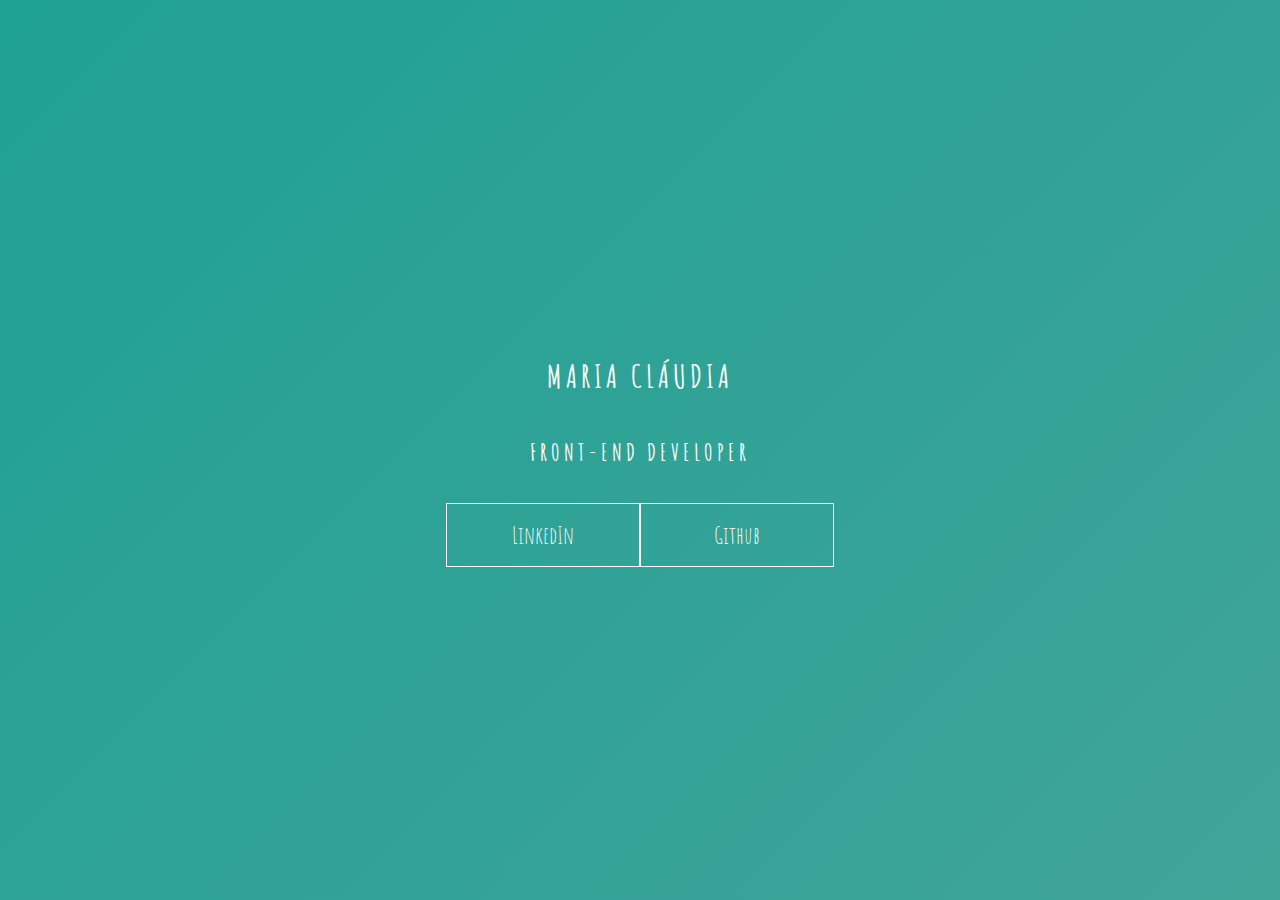
<file: keyframes-01/index.html>
<!DOCTYPE html>
<html lang="en">
    <head>
        <meta charset="UTF-8">
        <meta name="viewport" content="width=device-width, initial-scale=1.0">
        <link rel="stylesheet" href="style.css">
        <title>Document</title>
    </head>
    <body>
       <main class="wrapper">
           <h1>Maria Cláudia</h1>
           <h2>Front-End Developer</h2>
           <div class="social-media">
               <a href="#">LinkedIn</a>
               <a href="#">Github</a>
           </div>
       </main>
    </body>
</html>
</file>
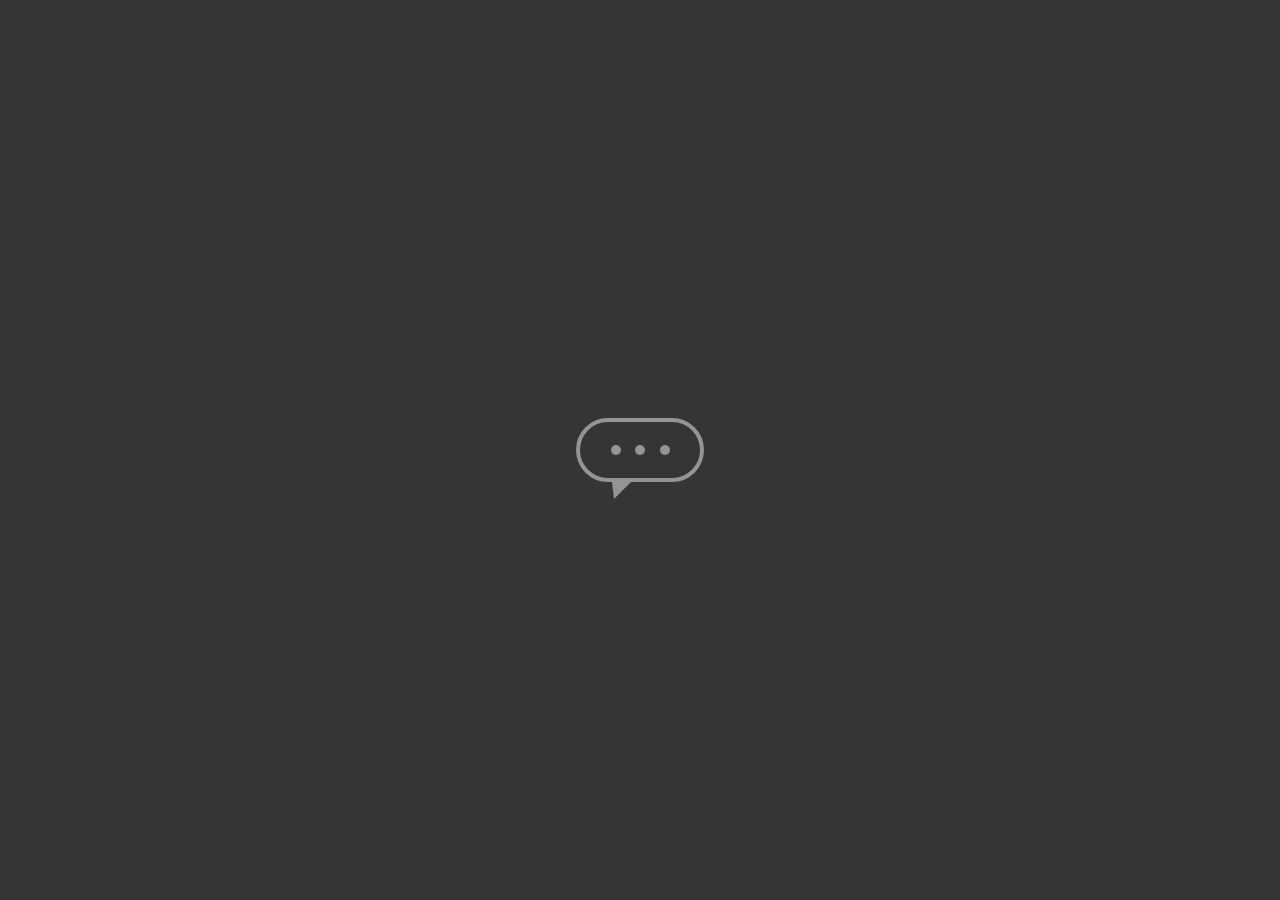
<file: keyframes-02/index.html>
<!DOCTYPE html>
<html lang="en">
    <head>
        <meta charset="UTF-8">
        <meta name="viewport" content="width=device-width, initial-scale=1.0">
        <link rel="stylesheet" href="style.css">
        <title>Document</title>
    </head>
    <body>
       <main class="wrapper">
            <div class="chatbot">
                <div class="chatbot_loading"></div>
                <div class="chatbot_loading"></div>
                <div class="chatbot_loading"></div>
            </div>
       </main>
    </body>
</html>
</file>
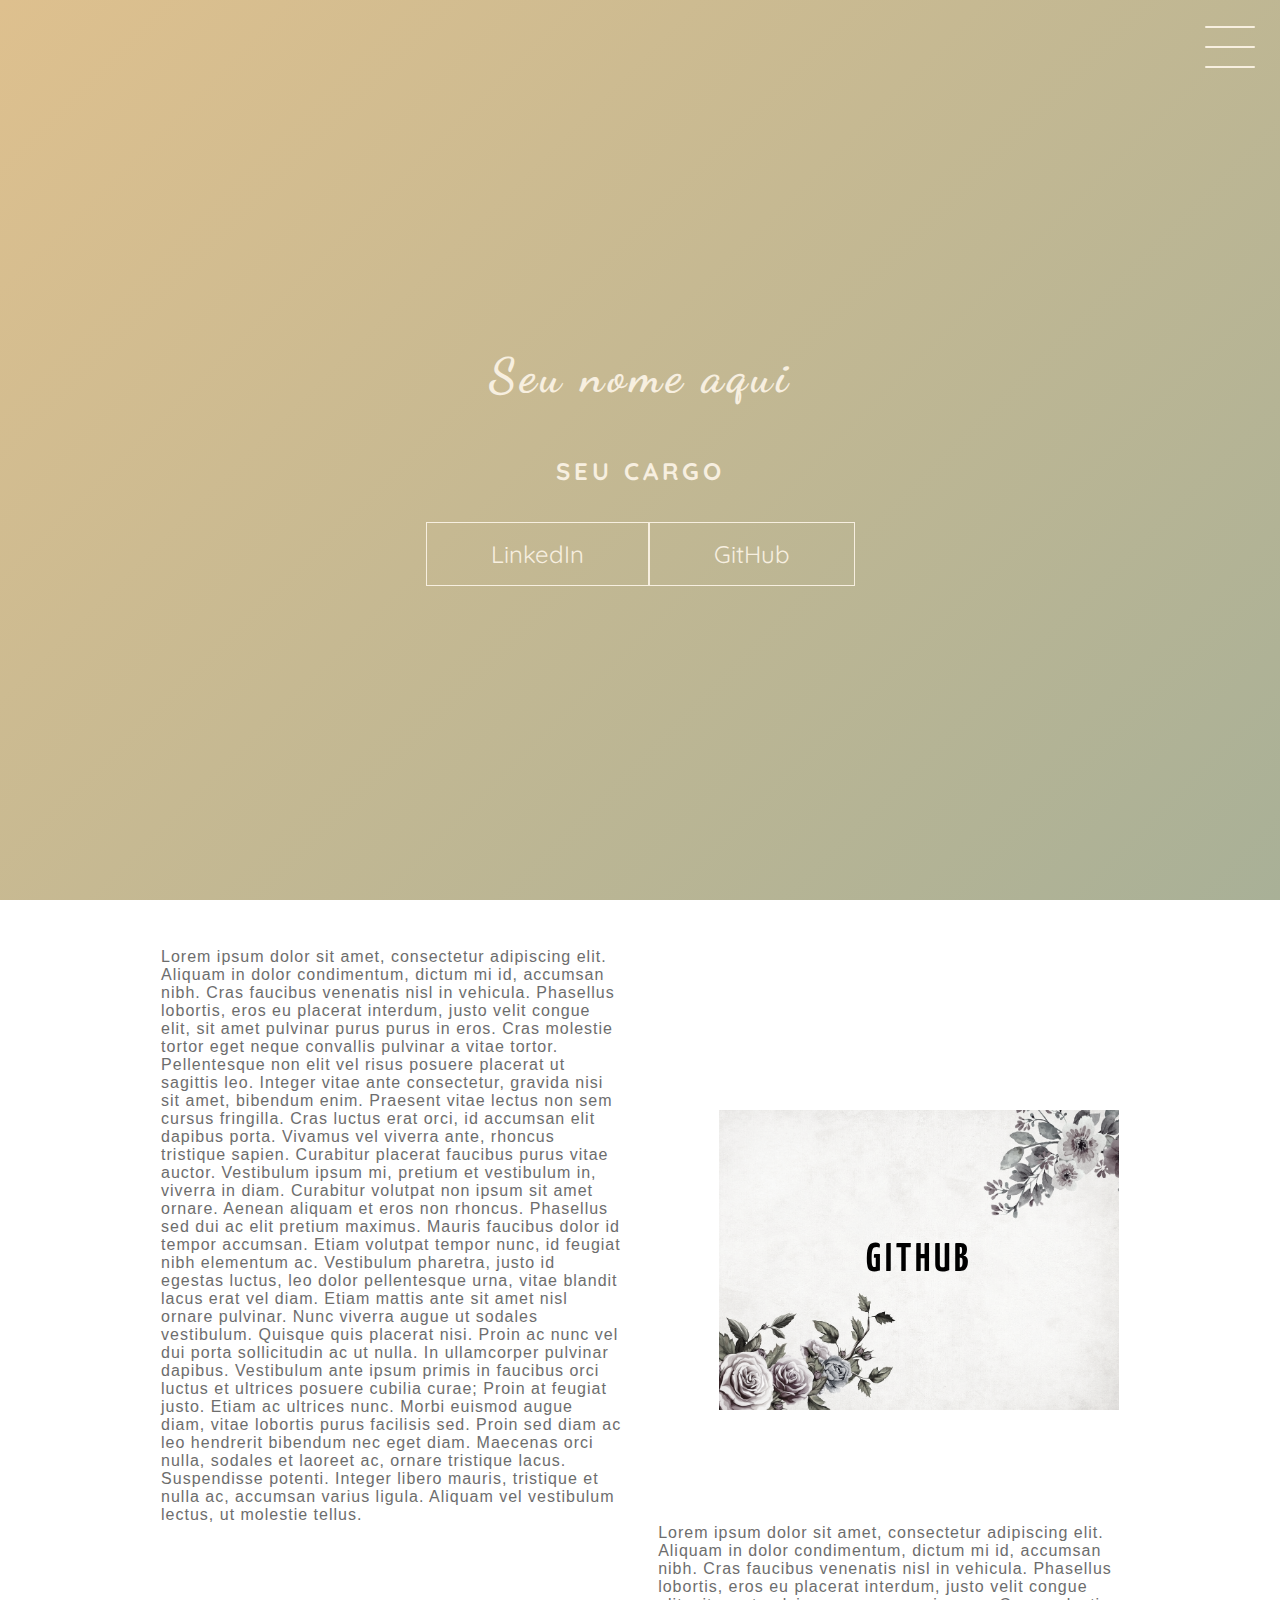
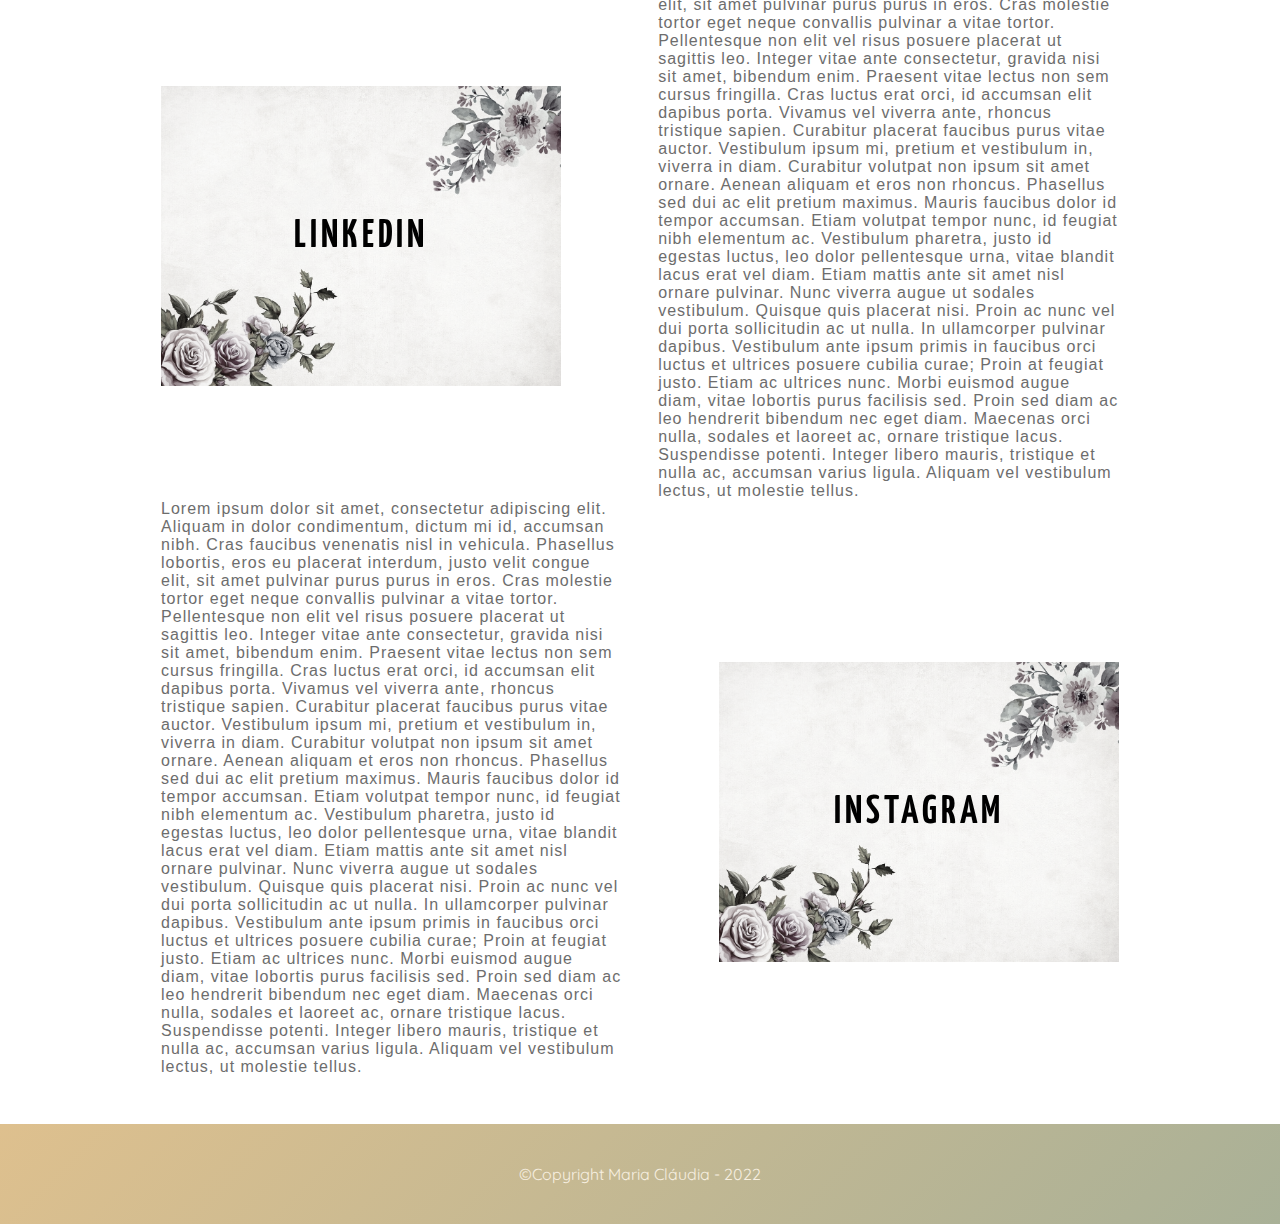
<file: project/index.html>
<!DOCTYPE html>
<html lang="en">
    <head>
        <meta charset="UTF-8">
        <meta name="viewport" content="width=device-width, initial-scale=1.0">
        <link rel="stylesheet" href="style.css">
        <title>Document</title>
    </head>
    <body>
            <header class="header-wrapper">         
            <div class="header">
                <div class="checkbox-container">
                    <div class="checkbox-wrapper">
                       <input type="checkbox" id="toggle">
                       <label class="checkbox" for="toggle">
                            <div class="trace"></div>
                            <div class="trace"></div>
                            <div class="trace"></div>
                       </label> 
                       <div class="menu"></div>
                       <nav class="menu-itens">
                            <ul>
                                <li>
                                    <a href="#">Home</a>
                                </li>
                                <li>
                                    <a href="#">Sobre</a>
                                </li>
                                <li>
                                    <a href="#">Projetos</a>
                                </li>
                            </ul>
                        </nav>
                    </div>
                </div>
            </div>
            <h1>Seu nome aqui</h1>
            <h2>Seu cargo</h2>
            <div class="social-media">
                <a href="#">LinkedIn</a>
                <a href="#">GitHub</a>
            </div>
        </header>
        <main class="container">
            <div class="card-container">
                <div class="card-text">
                    Lorem ipsum dolor sit amet, consectetur adipiscing elit. Aliquam in dolor condimentum, dictum mi id, accumsan nibh. Cras faucibus venenatis nisl in vehicula. Phasellus lobortis, eros eu placerat interdum, justo velit congue elit, sit amet pulvinar purus purus in eros. Cras molestie tortor eget neque convallis pulvinar a vitae tortor. Pellentesque non elit vel risus posuere placerat ut sagittis leo. Integer vitae ante consectetur, gravida nisi sit amet, bibendum enim. Praesent vitae lectus non sem cursus fringilla. Cras luctus erat orci, id accumsan elit dapibus porta. Vivamus vel viverra ante, rhoncus tristique sapien. Curabitur placerat faucibus purus vitae auctor. Vestibulum ipsum mi, pretium et vestibulum in, viverra in diam. Curabitur volutpat non ipsum sit amet ornare. Aenean aliquam et eros non rhoncus. Phasellus sed dui ac elit pretium maximus. Mauris faucibus dolor id tempor accumsan. Etiam volutpat tempor nunc, id feugiat nibh elementum ac.
                    Vestibulum pharetra, justo id egestas luctus, leo dolor pellentesque urna, vitae blandit lacus erat vel diam. Etiam mattis ante sit amet nisl ornare pulvinar. Nunc viverra augue ut sodales vestibulum. Quisque quis placerat nisi. Proin ac nunc vel dui porta sollicitudin ac ut nulla. In ullamcorper pulvinar dapibus. Vestibulum ante ipsum primis in faucibus orci luctus et ultrices posuere cubilia curae; Proin at feugiat justo. Etiam ac ultrices nunc. Morbi euismod augue diam, vitae lobortis purus facilisis sed. Proin sed diam ac leo hendrerit bibendum nec eget diam. Maecenas orci nulla, sodales et laoreet ac, ornare tristique lacus. Suspendisse potenti. Integer libero mauris, tristique et nulla ac, accumsan varius ligula. Aliquam vel vestibulum lectus, ut molestie tellus.  
                </div>
                <div class="card">
                    <div class="card-wrapper">
                        <h2>Github</h2>
                        <p>Veja meus projetos</p>
                    </div>
                </div>
            </div>
            <div class="card-container">
                <div class="card">
                    <div class="card-wrapper">
                        <h2>Linkedin</h2>
                        <p>Acompanhe minha carreira</p>
                    </div>
                </div>
                <div class="card-text">
                    Lorem ipsum dolor sit amet, consectetur adipiscing elit. Aliquam in dolor condimentum, dictum mi id, accumsan nibh. Cras faucibus venenatis nisl in vehicula. Phasellus lobortis, eros eu placerat interdum, justo velit congue elit, sit amet pulvinar purus purus in eros. Cras molestie tortor eget neque convallis pulvinar a vitae tortor. Pellentesque non elit vel risus posuere placerat ut sagittis leo. Integer vitae ante consectetur, gravida nisi sit amet, bibendum enim. Praesent vitae lectus non sem cursus fringilla. Cras luctus erat orci, id accumsan elit dapibus porta. Vivamus vel viverra ante, rhoncus tristique sapien. Curabitur placerat faucibus purus vitae auctor. Vestibulum ipsum mi, pretium et vestibulum in, viverra in diam. Curabitur volutpat non ipsum sit amet ornare. Aenean aliquam et eros non rhoncus. Phasellus sed dui ac elit pretium maximus. Mauris faucibus dolor id tempor accumsan. Etiam volutpat tempor nunc, id feugiat nibh elementum ac.
                    Vestibulum pharetra, justo id egestas luctus, leo dolor pellentesque urna, vitae blandit lacus erat vel diam. Etiam mattis ante sit amet nisl ornare pulvinar. Nunc viverra augue ut sodales vestibulum. Quisque quis placerat nisi. Proin ac nunc vel dui porta sollicitudin ac ut nulla. In ullamcorper pulvinar dapibus. Vestibulum ante ipsum primis in faucibus orci luctus et ultrices posuere cubilia curae; Proin at feugiat justo. Etiam ac ultrices nunc. Morbi euismod augue diam, vitae lobortis purus facilisis sed. Proin sed diam ac leo hendrerit bibendum nec eget diam. Maecenas orci nulla, sodales et laoreet ac, ornare tristique lacus. Suspendisse potenti. Integer libero mauris, tristique et nulla ac, accumsan varius ligula. Aliquam vel vestibulum lectus, ut molestie tellus.  
                </div>
            </div>
            <div class="card-container">
                <div class="card-text">
                    Lorem ipsum dolor sit amet, consectetur adipiscing elit. Aliquam in dolor condimentum, dictum mi id, accumsan nibh. Cras faucibus venenatis nisl in vehicula. Phasellus lobortis, eros eu placerat interdum, justo velit congue elit, sit amet pulvinar purus purus in eros. Cras molestie tortor eget neque convallis pulvinar a vitae tortor. Pellentesque non elit vel risus posuere placerat ut sagittis leo. Integer vitae ante consectetur, gravida nisi sit amet, bibendum enim. Praesent vitae lectus non sem cursus fringilla. Cras luctus erat orci, id accumsan elit dapibus porta. Vivamus vel viverra ante, rhoncus tristique sapien. Curabitur placerat faucibus purus vitae auctor. Vestibulum ipsum mi, pretium et vestibulum in, viverra in diam. Curabitur volutpat non ipsum sit amet ornare. Aenean aliquam et eros non rhoncus. Phasellus sed dui ac elit pretium maximus. Mauris faucibus dolor id tempor accumsan. Etiam volutpat tempor nunc, id feugiat nibh elementum ac.
                    Vestibulum pharetra, justo id egestas luctus, leo dolor pellentesque urna, vitae blandit lacus erat vel diam. Etiam mattis ante sit amet nisl ornare pulvinar. Nunc viverra augue ut sodales vestibulum. Quisque quis placerat nisi. Proin ac nunc vel dui porta sollicitudin ac ut nulla. In ullamcorper pulvinar dapibus. Vestibulum ante ipsum primis in faucibus orci luctus et ultrices posuere cubilia curae; Proin at feugiat justo. Etiam ac ultrices nunc. Morbi euismod augue diam, vitae lobortis purus facilisis sed. Proin sed diam ac leo hendrerit bibendum nec eget diam. Maecenas orci nulla, sodales et laoreet ac, ornare tristique lacus. Suspendisse potenti. Integer libero mauris, tristique et nulla ac, accumsan varius ligula. Aliquam vel vestibulum lectus, ut molestie tellus.  
                </div>
                <div class="card">
                    <div class="card-wrapper">
                        <h2>Instagram</h2>
                        <p class="teste">Ou mais do meu dia-a-dia</p>
                    </div>
                </div>
            </div>
        </main>
        <footer class="footer">
            <p class="copyright">&copy;Copyright Maria Cláudia - 2022</p>
        </footer>
    </body>
</html>
</file>
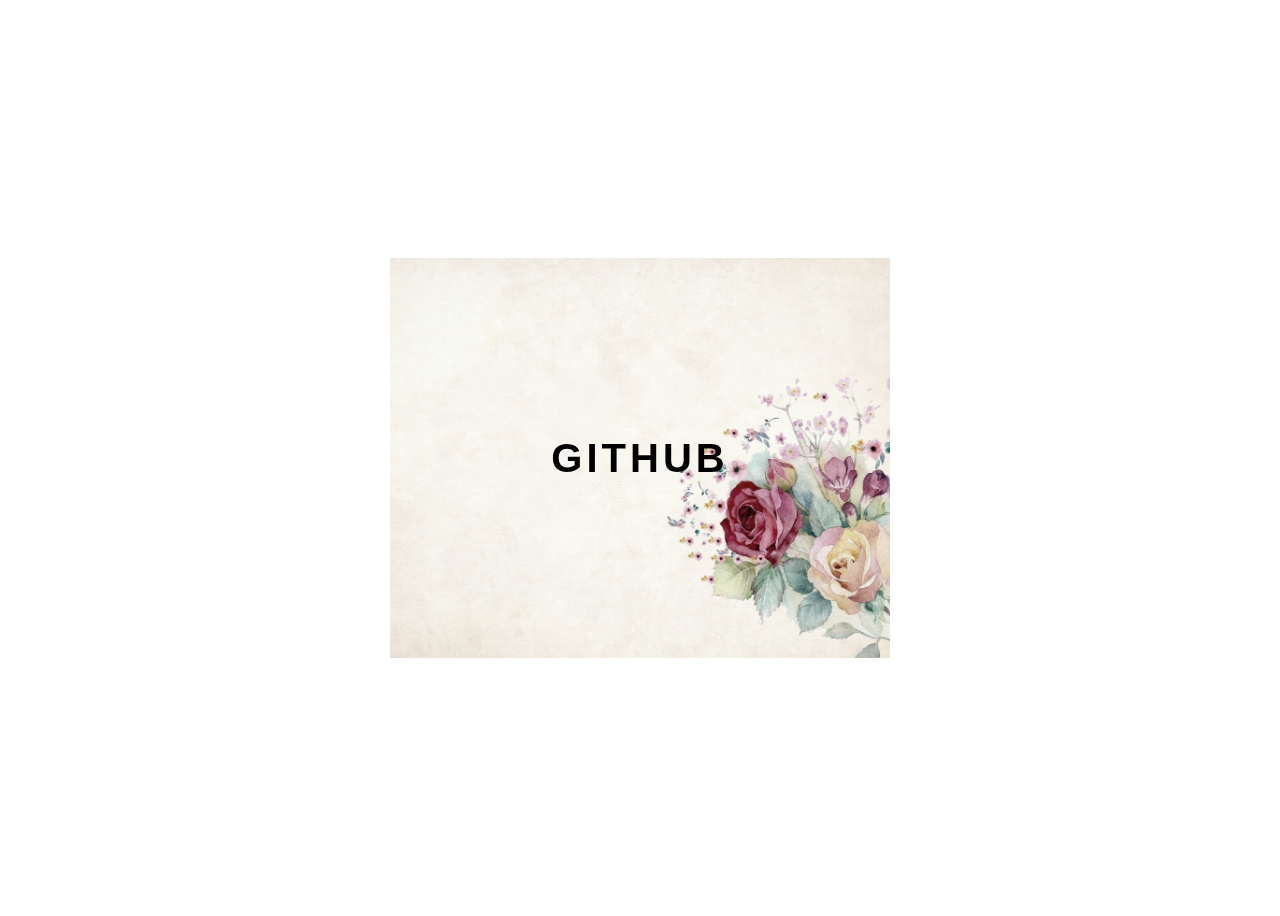
<file: transitions-01/index.html>
<!DOCTYPE html>
<html lang="en">
    <head>
        <meta charset="UTF-8">
        <meta name="viewport" content="width=device-width, initial-scale=1.0">
        <link rel="stylesheet" href="style.css">
        <title>Document</title>
    </head>
    <body>
        <div class="container">
            <div class="card">
                <div class="card-wrapper">
                    <h2>Github</h2>
                    <p>Veja meus projetos!</p>
                </div>
            </div>

        </div>
    </body>
</html>
</file>
<file: keyframes-01/style.css>
@import url('https://fonts.googleapis.com/css2?family=Amatic+SC&family=Dela+Gothic+One&family=Montserrat:wght@300&family=New+Rocker&display=swap');

body {
    margin: 0;
    padding: 0;
    color: white;
    font-family: 'amatic sc', sans-serif;
}

.wrapper {
    height: 100vh;
    width: 100vw;
    background: linear-gradient(-45deg, #5e0878, #085078, #4ca59b, #1fa194);
    background-size: 400% 400%;
    display: flex;
    flex-direction: column;
    justify-content: center;
    align-items: center;
    animation: backgroundTransition 8s ease-in-out infinite;
    
}

h1 {
    text-transform: uppercase;
    letter-spacing: 4px;
}

h2 {
    text-transform: uppercase;
    letter-spacing: 4px;
}

.social-media {
    margin-top: 1rem;
    display: flex;
}

a {
    text-decoration: none;
    color: white;
    font-size: 24px;
    padding: 1rem 4rem;
    border: 1px solid white;
    min-width: 4rem;
    display: flex;
    justify-content: center;
    align-items: center;
    transition: .5s cubic-bezier(0.55, 0.025, 0.675, 0.97);
}

a:hover {
    color: #085078;
    background-color: white;
}

@keyframes backgroundTransition {
    0% {
        background-position: 0% 80%;    
    }
    50% {
        background-position: 80% 100%;    
    }
    100% {
        background-position: 0% 90%;    
    }    
}
</file>
<file: keyframes-02/style.css>
body {
    margin: 0;
    padding: 0;
    font-family: sans-serif;
}

.wrapper {
    height: 100vh;
    width: 100vw;
    background-color: rgb(53, 53, 53);
    display: flex;
    justify-content: center;
    align-items: center;
}

.chatbot {
    height: 4rem;
    width: 8rem;
    border-radius: 36px;
    border: 4px solid #949494;
    padding: 0 1rem;
    box-sizing: border-box;
    display: flex;
    justify-content: space-evenly;
    align-items: center;
    position: relative;
    transform: translateY(0);
    animation: chatTranslate 2s ease-in-out infinite;
}

.chatbot::before {
    content: '';
    width: 0;
    height: 0;
    position: absolute;
    bottom: -1.3rem;
    left: 2rem;
    border-left: 2px solid transparent;
    border-right: 17px solid transparent;
    border-top: 17px solid #949494;
}

.chatbot_loading {
    height: 10px;
    width: 10px;
    border-radius: 50%;
    background-color: #949494;
    transform: scale(1);
}

.chatbot_loading:nth-child(1) {
    animation: pulse 1.5s ease-in-out infinite;
}

.chatbot_loading:nth-child(2) {
    animation: pulse 1.5s ease-in-out infinite;
    animation-delay: 0.4s;
}

.chatbot_loading:nth-child(3) {
    animation: pulse 1.5s ease-in-out infinite;
    animation-delay: 0.8s;
}

@keyframes pulse {
    0% {
        transform: scale(1);
    }
    50% {
        transform: scale(1.5);
    }
    100% {
        transform: scale(1);
    }    
}

@keyframes chatTranslate {
    0% {
        transform: translateY(0);
    }
    50% {
        transform: translateY(15px);
    }
    100% {
        transform: translateY(0);
    }    
}
</file>
<file: project/style.css>
@import url('https://fonts.googleapis.com/css2?family=Amatic+SC&family=Beau+Rivage&family=Comic+Neue&family=Dancing+Script&family=Pacifico&family=Quicksand:wght@300&family=Roboto:wght@300&family=Yanone+Kaffeesatz&display=swap');

body {
    padding: 0;
    margin: 0;
    color: #f7efe0;
    font-family: 'Quicksand', sans-serif;
}

/* HEADER */

.header-wrapper {
    height: 100vh;
    width: 100%;
    background: linear-gradient(-45deg, #b53f53, #dda3af, #97ab9a, #dec08e);
    background-size: 400% 400%;
    display: flex;
    flex-direction: column;
    align-items: center;
    justify-content: center;
    position: relative;
    animation: backgroundTransition 8s ease-in-out infinite;
}

h1 {
    font-family: 'Dancing Script', cursive;
    font-size: 48px;
    letter-spacing: 4px;
}

h2 {
    text-transform: uppercase;
    letter-spacing: 4px;
}

.social-media {
    margin-top: 1rem;
    display: flex;
}

.social-media a {
    text-decoration: none;
    color: #f7efe0;
    font-size: 24px;
    padding: 1rem 4rem;
    border: 1px solid #f7efe0;
    min-width: 4rem;
    display: flex;
    justify-content: center;
    align-items: center;
    transition: .5s cubic-bezier(0.55, 0.025, 0.675, 0.97);
}

a:hover {
    color: #2E1C2B;
    background-color: #f7efe0;
}

@keyframes backgroundTransition {
    0% {
        background-position: 0% 80%;
    }
    50% {
        background-position: 80% 100%;
    }
    100% {
        background-position: 0% 90%;
    }
}

/* MENU HAMBURGUER */

.checkbox-container {
    display: flex;
    justify-content: center;
    align-items: center;
}

.checkbox {
    height: 100px;
    width: 100px;
    position: absolute;
    top: 0;
    right: 0;
    display: flex;
    justify-content: center;
    cursor: pointer;
    z-index: 9999;
    transition: 400ms ease-in-out 0;
}

.checkbox .trace {
    width: 50px;
    height: 2px;
    background-color: #f7efe0;
    position: absolute;
    border-radius: 4px;
    transition: 0.5s ease-in-out;
}

.checkbox .trace:nth-child(1) {
    top: 26px;
    transform: rotate(0);
}

.checkbox .trace:nth-child(2) {
    top: 46px;
    transform: rotate(0);
}

.checkbox .trace:nth-child(3) {
    top: 66px;
    transform: rotate(0);
}

#toggle {
    display: none;
}

/* MENU */

.menu {
    position: absolute;
    top: 28px;
    right: 30px;
    background: transparent;
    height: 40px;
    width: 40px;
    border-radius: 50%;
    box-shadow: 0px 0px 0px 0px #f7efe0;
    z-index: -1;
    transition: 400ms ease-in 0s;
}

.menu-itens {
    position: fixed;
    top: 0;
    left: 0;
    width: 100%;
    display: flex;
    justify-content: center;
    align-items: center;
    z-index: 2;
    opacity: 0;
    visibility: hidden;
    transition: 400ms ease-in 0;
}

.menu-itens ul li a {
    margin: 10px 0;
    color: #2E1C2B;
    text-decoration: none;
    letter-spacing: 4px;
    font-size: 40px;
}

/* ANIMAÇÃO DO MENU */

#toggle:checked + .checkbox .trace:nth-child(1) {
    transform: rotate(45deg);
    background-color: #2E1C2B;
    top: 47px;
}

#toggle:checked + .checkbox .trace:nth-child(2) {
    transform: translateX(-100px);
    width: 30px;
    visibility: hidden;
    opacity: 0;
}

#toggle:checked + .checkbox .trace:nth-child(3) {
    transform: rotate(-45deg);
    background-color: #2E1C2B;
    top: 48px;
}

#toggle:checked + .checkbox {
    background-color: #f7efe0;    
}

#toggle:checked ~ .menu {
    box-shadow: 0px 0px 0px 100vmax #f7efe0;
    z-index: 1;
} 

#toggle:checked ~ .menu-itens {
    visibility: visible;
    opacity: 1;
}  

/* CARDS */

.container {
    width: 100%;
    height: auto;
    display: flex;
    flex-direction: column;
    justify-content: space-evenly;
    align-items: center;
    margin: 3rem 0;
}

.card-container {
    display: flex;
    align-items: center;
    justify-content: space-evenly;
    width: 90%;
}

.card {
    height: 300px;
    width: 400px;
    margin: 3rem 0 0;
    background-image: url('./flores-01.jpg');
    background-position: center;
    background-repeat: no-repeat;
    background-size: cover;
    display: flex;
    justify-content: center;
    align-items: center;
    filter: grayscale(0.9);
    color: black;
    cursor: pointer;
    transition: 0.3s;   
}

.card-text {
    width: 40%;
    font-family: sans-serif;
    letter-spacing: 1px;
    color: rgb(109, 109, 109);
}

.card-wrapper {
    text-align: center;
    display: flex;
    flex-direction: column;
    justify-content: center;
    align-items: center;
    position: relative;
    font-family: 'Yanone Kaffeesatz', sans-serif  
}

.card-wrapper::before {
    content: '';
    position: absolute;
    height: 100px;
    width: 100px;
    display: block;
    border: 1px solid black;
    opacity: 0;
    transition: 0.3s;   
}

.card-wrapper h2 {
    font-size: 40px;
    text-transform: uppercase;
    letter-spacing: 4px;
    margin: 0;
    transition: 0.3s;
}

.card-wrapper p {
    font-size: 0;
    visibility: hidden;
    opacity: 0;
    font-weight: bold;
    text-transform: uppercase;
    transition: 0.3s;
}

.card:hover {
    filter: unset;
}

.card:hover > .card-wrapper::before {
    opacity: 1;
    width: 350px;
    height: 250px;
}

.card:hover > .card-wrapper p {
    font-size: 14px;
    opacity: 1;
    visibility: visible;
}

/* FOOTER */

.footer {
    height: 100px;
    width: 100%;
    display: flex;
    justify-content: center;
    align-items: center;
    background: linear-gradient(-45deg, #b53f53, #dda3af, #97ab9a, #dec08e);
    background-size: 400% 400%;
    display: flex;
    flex-direction: column;
    align-items: center;
    justify-content: center;
    position: relative;
    animation: backgroundTransition 8s ease-in-out infinite;
}

/* RESPONSIVE */

@media (max-width:800px) {
    .social-media {
        display: flex;
        flex-direction: column;
    }

    .container {
        margin-top: 0;
    }

    .card-container {
        flex-direction: column;
    }

    .container .card-container:nth-child(1),
    .container .card-container:nth-child(3) {
        flex-direction: column-reverse;
    }

    .card {
        height: 250px;
        width: 250px;
    }

    .card-text {
        width: 90%;
        margin-top: 2rem;
        text-align: center;
    }

    .card:hover > .card-wrapper::before {
        height: 190px;
        width: 190px;
    }
    
    .card-wrapper h2 {
        font-size: 24px;
    }

    .card-wrapper p {
        font-style: italic;
    }
}
</file>
<file: transitions-01/style.css>
body {
    font-family: sans-serif;
}

.container {
    width: 100%;
    height: 100vh;
    display: flex;
    justify-content: center;
    align-items: center;
}

.card {
    height: 400px;
    width: 500px;
    background-image: url('./moldura01.jpg');
    background-position: center;
    background-repeat: no-repeat;
    background-size: cover;
    display: flex;
    justify-content: center;
    align-items: center;
    filter: grayscale(0.5);
    color: black;
    cursor: pointer;
    transition: 0.3s;
}

.card-wrapper {
    text-align: center;
    display: flex;
    flex-direction: column;
    justify-content: center;
    align-items: center;
    position: relative;
}

.card-wrapper::before {
    content: '';
    position: absolute;
    height: 100px;
    width: 100px;
    display: block;
    border: 1px solid black;
    opacity: 0;
    transition: 0.3s;
}

.card-wrapper h2 {
    font-size: 40px;
    text-transform: uppercase;
    letter-spacing: 4px;
    margin: 0;
    transition: 0.3s;
}

.card-wrapper p {
    font-size: 0;
    visibility: hidden;
    opacity: 0;
    font-weight: bold;
    text-transform: uppercase;
    transition: 0.3s;
}

.card:hover {
    filter: unset;
}

.card:hover > .card-wrapper::before {
    height: 300px;
    width: 400px;
    opacity: 1;
}

.card:hover > .card-wrapper p {
    opacity: 1;
    visibility: visible;
    font-size: 14px;
}
</file>
